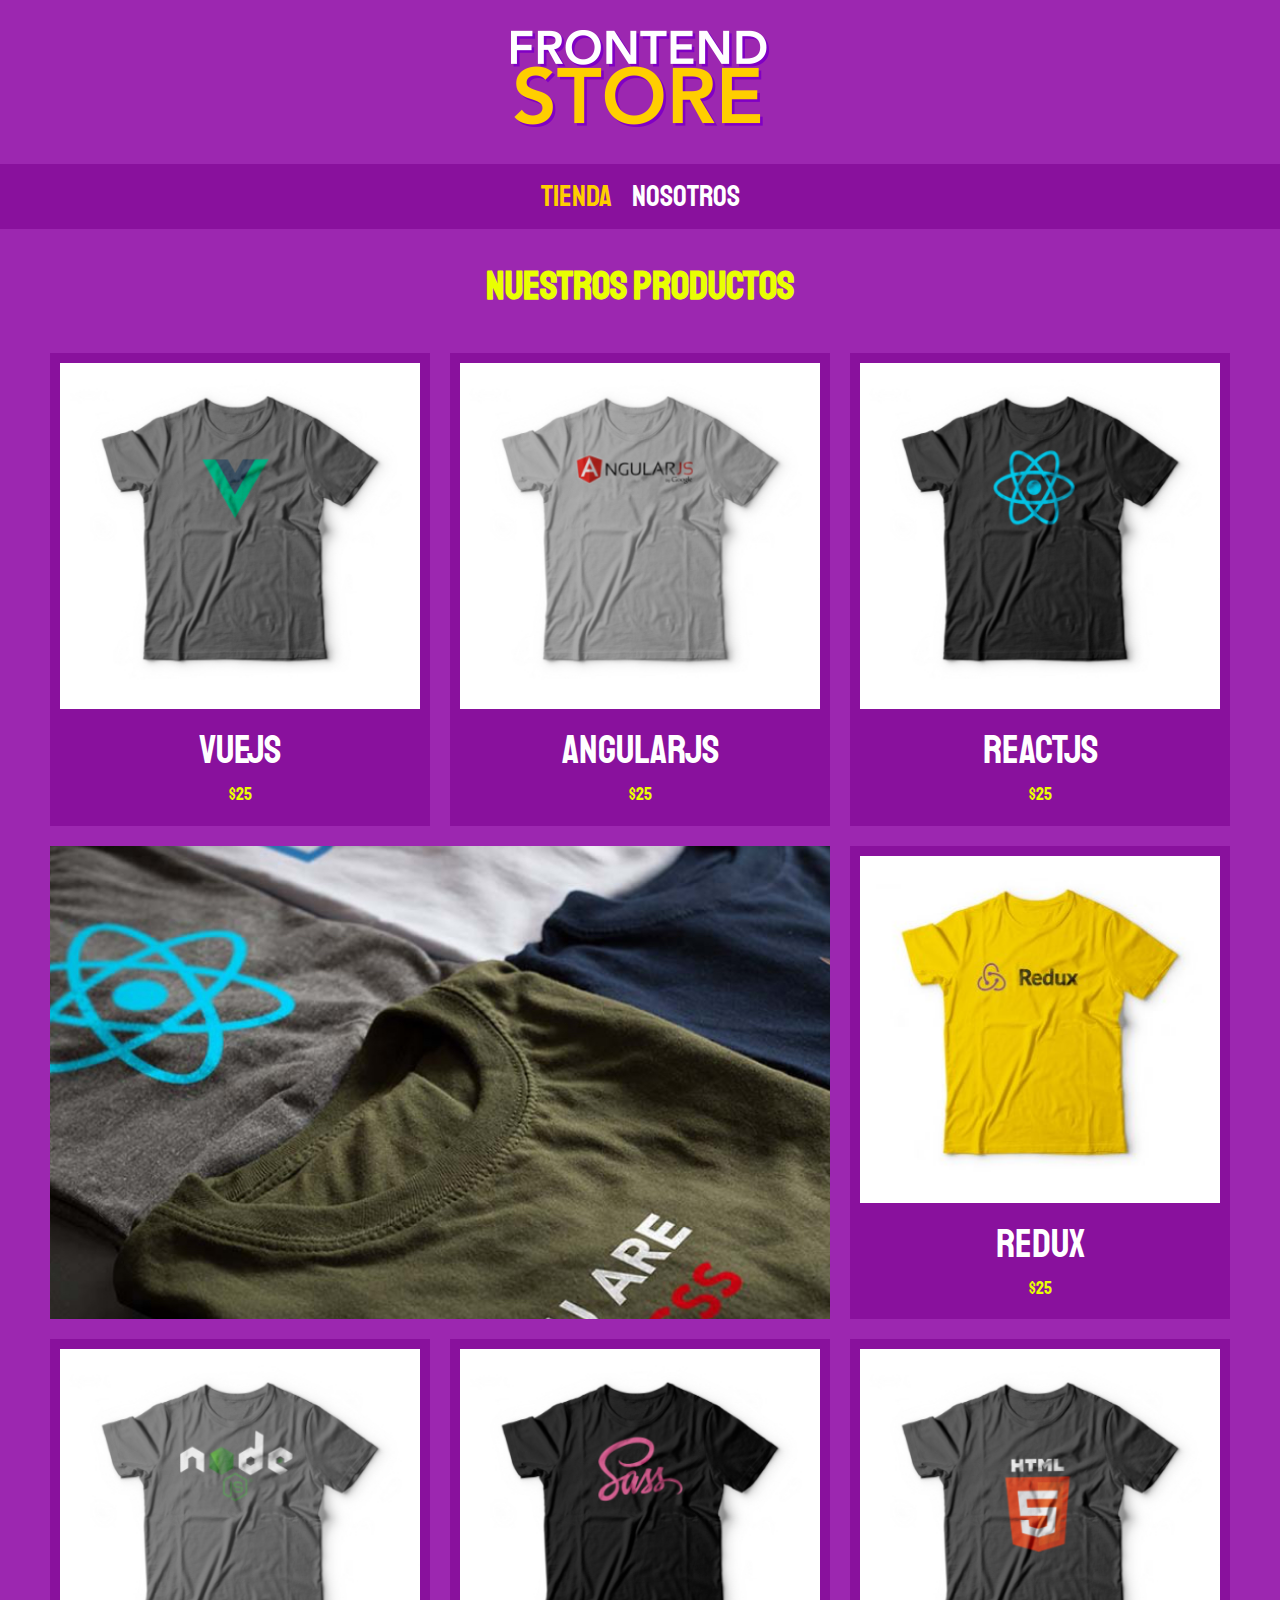
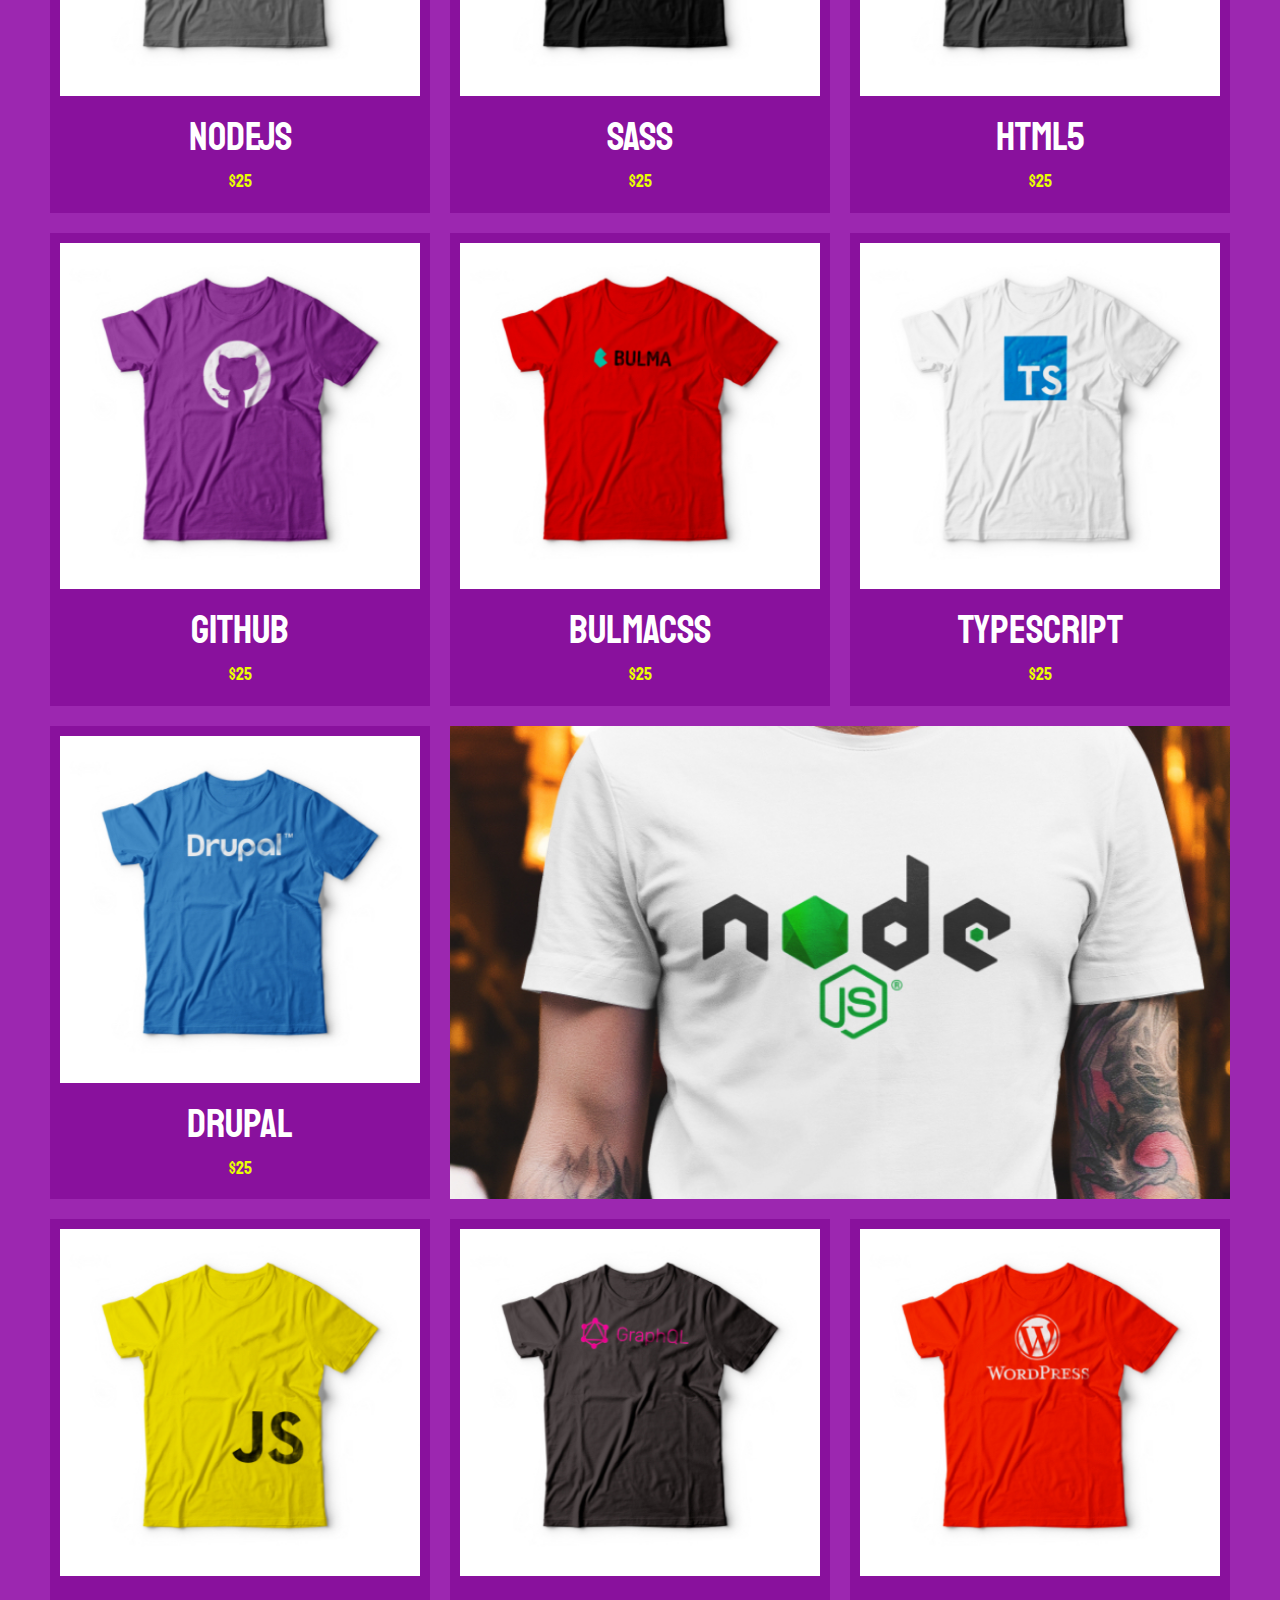
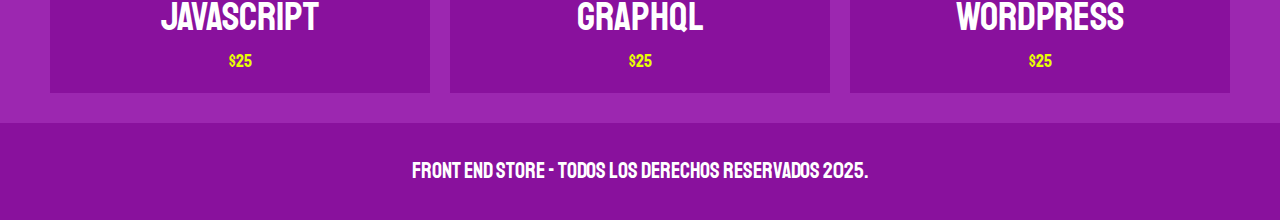
<file: index.html>
<!DOCTYPE html>
<html lang="es">
<head>
    <meta charset="UTF-8">
    <meta name="viewport" content="width=device-width, initial-scale=1.0">
    <link rel="stylesheet" href="css/normalize.css">
    <link rel="stylesheet" href="css/style.css">
    <link rel="preconnect" href="https://fonts.googleapis.com">
    <link rel="preconnect" href="https://fonts.gstatic.com" crossorigin>
    <link href="https://fonts.googleapis.com/css2?family=Staatliches&display=swap" rel="stylesheet">
    <title>FrontEnd Store</title>
</head>
<body>
    <header class="header">
        <a href="index.html">
            <img class="header__logo" src="img/logo.png" alt="logotipo">
        </a>
    </header>
    <nav class="navegacion">
        <a class="navegacion__enlace navegacion__enlace--activo" href="index.html">Tienda</a>
        <a class="navegacion__enlace" href="nosotros.html">Nosotros</a>
    </nav>
    <main class="contenedor">
        <h1>Nuestros productos</h1>
        <div class="grid">
            <div class="producto">
                <a href="producto.html">
                    <img class="producto__imagen" src="img/1.jpg" alt="imagen camisa">
                    <div class="producto__informacion">
                        <p class="producto__nombre">VueJs</p>
                        <p class="producto__precio">$25</p>
                    </div>
                </a>
            </div><!--.producto-->
            <div class="producto">
                <a href="producto.html">
                    <img class="producto__imagen" src="img/2.jpg" alt="imagen camisa">
                    <div class="producto__informacion">
                        <p class="producto__nombre">AngularJs</p>
                        <p class="producto__precio">$25</p>
                    </div>
                </a>
            </div><!--.producto-->
            <div class="producto">
                <a href="producto.html">
                    <img class="producto__imagen" src="img/3.jpg" alt="imagen camisa">
                    <div class="producto__informacion">
                        <p class="producto__nombre">ReactJs</p>
                        <p class="producto__precio">$25</p>
                    </div>
                </a>
            </div><!--.producto-->
            <div class="producto">
                <a href="producto.html">
                    <img class="producto__imagen" src="img/4.jpg" alt="imagen camisa">
                    <div class="producto__informacion">
                        <p class="producto__nombre">Redux</p>
                        <p class="producto__precio">$25</p>
                    </div>
                </a>
            </div><!--.producto-->
            <div class="producto">
                <a href="producto.html">
                    <img class="producto__imagen" src="img/5.jpg" alt="imagen camisa">
                    <div class="producto__informacion">
                        <p class="producto__nombre">NodeJs</p>
                        <p class="producto__precio">$25</p>
                    </div>
                </a>
            </div><!--.producto-->
            <div class="producto">
                <a href="producto.html">
                    <img class="producto__imagen" src="img/6.jpg" alt="imagen camisa">
                    <div class="producto__informacion">
                        <p class="producto__nombre">SASS</p>
                        <p class="producto__precio">$25</p>
                    </div>
                </a>
            </div><!--.producto-->
            <div class="producto">
                <a href="producto.html">
                    <img class="producto__imagen" src="img/7.jpg" alt="imagen camisa">
                    <div class="producto__informacion">
                        <p class="producto__nombre">HTML5</p>
                        <p class="producto__precio">$25</p>
                    </div>
                </a>
            </div><!--.producto-->
            <div class="producto">
                <a href="producto.html">
                    <img class="producto__imagen" src="img/8.jpg" alt="imagen camisa">
                    <div class="producto__informacion">
                        <p class="producto__nombre">GitHub</p>
                        <p class="producto__precio">$25</p>
                    </div>
                </a>
            </div><!--.producto-->
            <div class="producto">
                <a href="producto.html">
                    <img class="producto__imagen" src="img/9.jpg" alt="imagen camisa">
                    <div class="producto__informacion">
                        <p class="producto__nombre">BulmaCSS</p>
                        <p class="producto__precio">$25</p>
                    </div>
                </a>
            </div><!--.producto-->
            <div class="producto">
                <a href="producto.html">
                    <img class="producto__imagen" src="img/10.jpg" alt="imagen camisa">
                    <div class="producto__informacion">
                        <p class="producto__nombre">TypeScript</p>
                        <p class="producto__precio">$25</p>
                    </div>
                </a>
            </div><!--.producto-->
            <div class="producto">
                <a href="producto.html">
                    <img class="producto__imagen" src="img/11.jpg" alt="imagen camisa">
                    <div class="producto__informacion">
                        <p class="producto__nombre">Drupal</p>
                        <p class="producto__precio">$25</p>
                    </div>
                </a>
            </div><!--.producto-->
            <div class="producto">
                <a href="producto.html">
                    <img class="producto__imagen" src="img/12.jpg" alt="imagen camisa">
                    <div class="producto__informacion">
                        <p class="producto__nombre">JavaScript</p>
                        <p class="producto__precio">$25</p>
                    </div>
                </a>
            </div><!--.producto-->
            <div class="producto">
                <a href="producto.html">
                    <img class="producto__imagen" src="img/13.jpg" alt="imagen camisa">
                    <div class="producto__informacion">
                        <p class="producto__nombre">GraphQL</p>
                        <p class="producto__precio">$25</p>
                    </div>
                </a>
            </div><!--.producto-->
            <div class="producto">
                <a href="producto.html">
                    <img class="producto__imagen" src="img/14.jpg" alt="imagen camisa">
                    <div class="producto__informacion">
                        <p class="producto__nombre">WordPress</p>
                        <p class="producto__precio">$25</p>
                    </div>
                </a>
            </div><!--.producto-->
            <div class="grafico grafico--camisas"></div>
            <div class="grafico grafico--node"></div>
        </div>
    </main>
    <footer class="footer">
        <p class="footer__texto">Front End Store - Todos los derechos reservados 2025.</p>
    </footer>
</body>
</html>
</file>
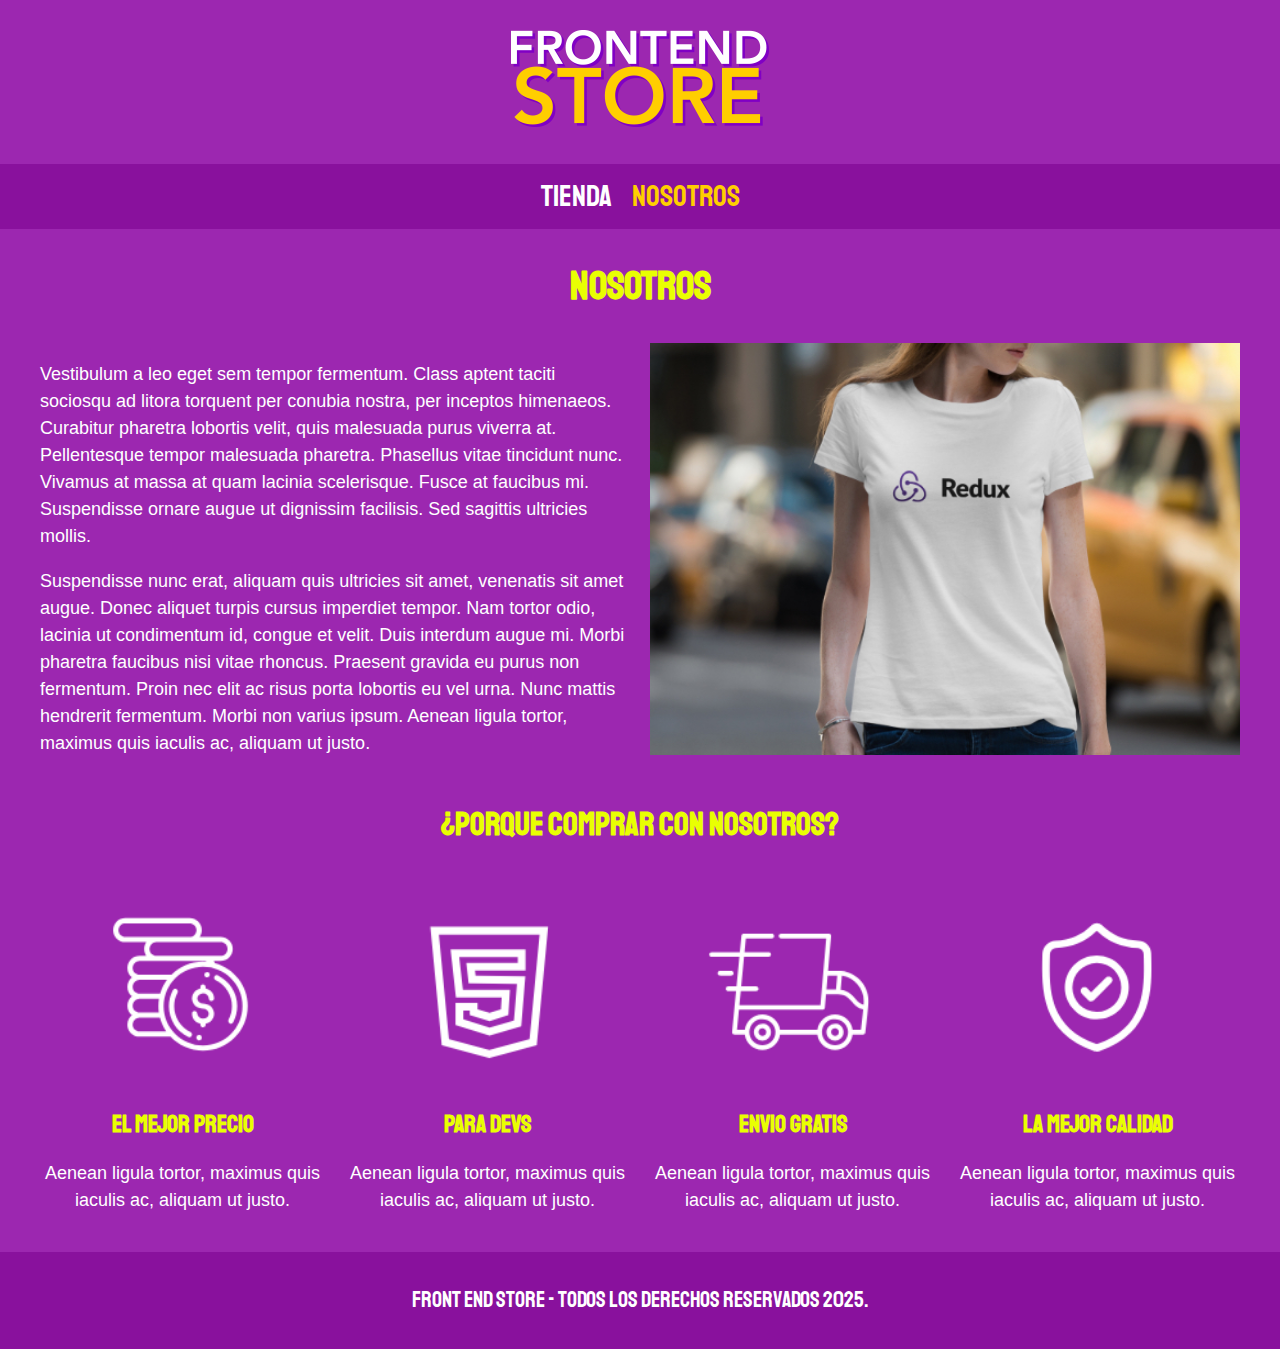
<file: nosotros.html>
<!DOCTYPE html>
<html lang="es">
<head>
    <meta charset="UTF-8">
    <meta name="viewport" content="width=device-width, initial-scale=1.0">
    <link rel="stylesheet" href="css/normalize.css">
    <link rel="stylesheet" href="css/style.css">
    <link rel="preconnect" href="https://fonts.googleapis.com">
    <link rel="preconnect" href="https://fonts.gstatic.com" crossorigin>
    <link href="https://fonts.googleapis.com/css2?family=Staatliches&display=swap" rel="stylesheet">
    <title>FrontEnd Store</title>
</head>
<body>
    <header class="header">
        <a href="index.html">
            <img class="header__logo" src="img/logo.png" alt="logotipo">
        </a>
    </header>
    <nav class="navegacion">
        <a class="navegacion__enlace " href="index.html">Tienda</a>
        <a class="navegacion__enlace navegacion__enlace--activo" href="nosotros.html">Nosotros</a>
    </nav>
    <main class="contenedor">
        <h1>Nosotros</h1>

        <div class="nosotros">
            <div class="nosotros__contenido">
                <p>
                    Vestibulum a leo eget sem tempor fermentum. 
                    Class aptent taciti sociosqu ad litora torquent per conubia nostra, 
                    per inceptos himenaeos. Curabitur pharetra lobortis velit, quis malesuada purus viverra at. 
                    Pellentesque tempor malesuada pharetra. Phasellus vitae tincidunt nunc. 
                    Vivamus at massa at quam lacinia scelerisque. Fusce at faucibus mi. 
                    Suspendisse ornare augue ut dignissim facilisis. Sed sagittis ultricies mollis. 
                    
                </p>

                <p>
                    Suspendisse nunc erat, aliquam quis ultricies sit amet, 
                    venenatis sit amet augue. Donec aliquet turpis cursus imperdiet tempor. 
                    Nam tortor odio, lacinia ut condimentum id, congue et velit. Duis interdum augue mi.
                    Morbi pharetra faucibus nisi vitae rhoncus. Praesent gravida eu purus non fermentum. 
                    Proin nec elit ac risus porta lobortis eu vel urna. Nunc mattis hendrerit fermentum. 
                    Morbi non varius ipsum. Aenean ligula tortor, maximus quis iaculis ac, aliquam ut justo.
                </p>
            </div>
            <img src="img/nosotros.jpg" alt="imagen nosotros" class="nosotros__imagen">
        </div>
    
    </main>
    <section class="contenedor comprar">
        <h2 class="comprar__titulo">¿porque comprar con nosotros?</h2>
        <div class="bloques">
            <div class="bloque">
                <img class="bloque__imagen" src="img/icono_1.png" alt="icono">
                <h3 class="bloque__titulo">El mejor precio</h3>
                <p>Aenean ligula tortor, maximus quis iaculis ac, aliquam ut justo.</p>
            </div><!--.bloque-->
            <div class="bloque">
                <img class="bloque__imagen" src="img/icono_2.png" alt="icono">
                <h3 class="bloque__titulo">para Devs</h3>
                <p>Aenean ligula tortor, maximus quis iaculis ac, aliquam ut justo.</p>
            </div><!--.bloque-->
            <div class="bloque">
                <img class="bloque__imagen" src="img/icono_3.png" alt="icono">
                <h3 class="bloque__titulo">Envio Gratis</h3>
                <p>Aenean ligula tortor, maximus quis iaculis ac, aliquam ut justo.</p>
            </div><!--.bloque-->
            <div class="bloque">
                <img class="bloque__imagen" src="img/icono_4.png" alt="icono">
                <h3 class="bloque__titulo">La mejor Calidad</h3>
                <p>Aenean ligula tortor, maximus quis iaculis ac, aliquam ut justo.</p>
            </div><!--.bloque-->
        </div><!--.bloques-->
    </section><!--.comprar-->
    <footer class="footer">
        <p class="footer__texto">Front End Store - Todos los derechos reservados 2025.</p>
    </footer>
</body>
</html>
</file>
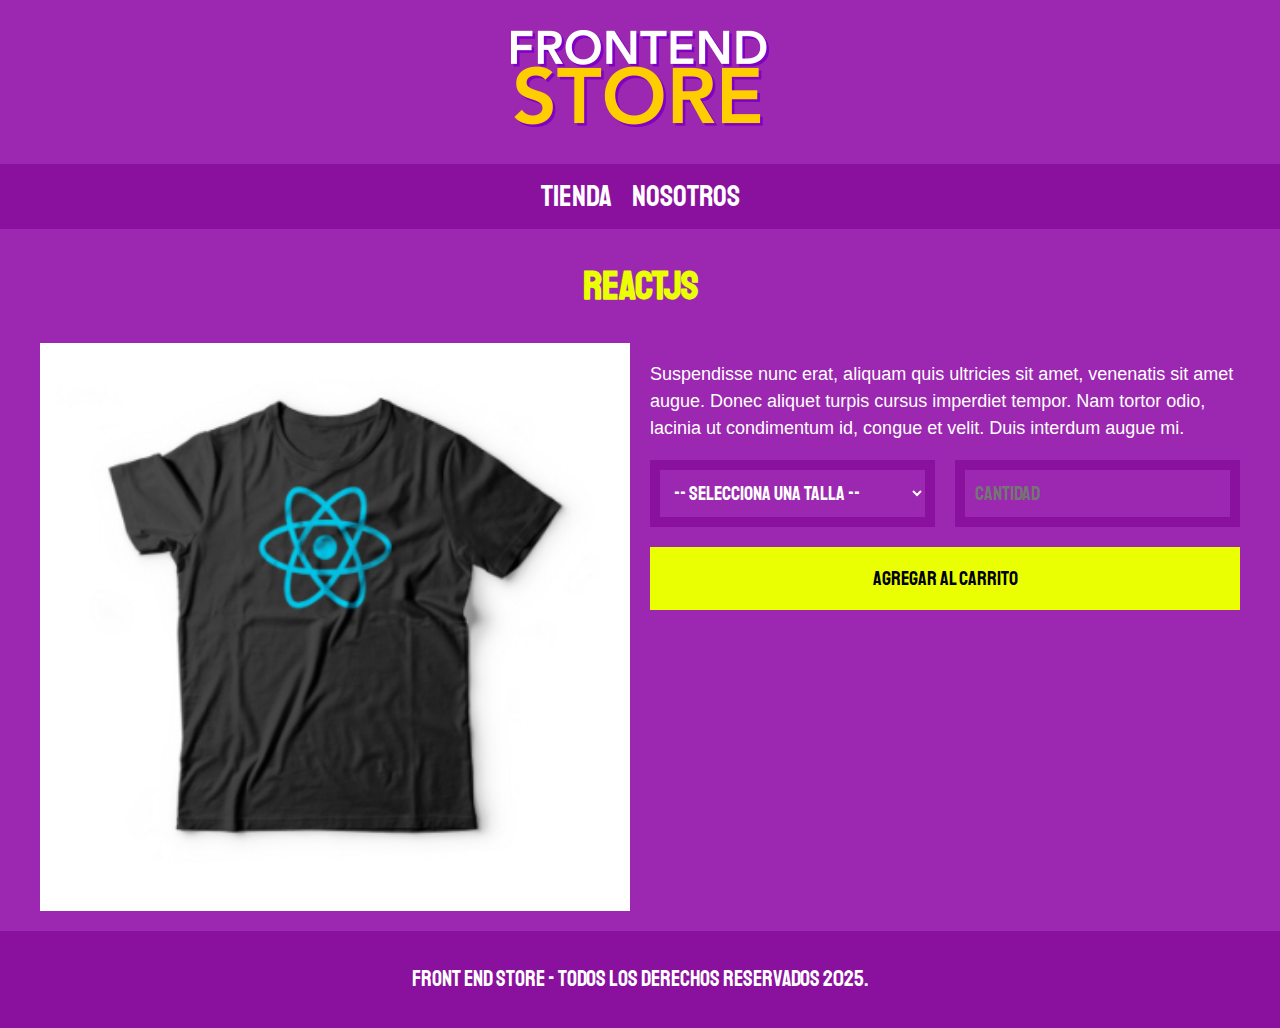
<file: producto.html>
<!DOCTYPE html>
<html lang="es">
<head>
    <meta charset="UTF-8">
    <meta name="viewport" content="width=device-width, initial-scale=1.0">
    <link rel="stylesheet" href="css/normalize.css">
    <link rel="stylesheet" href="css/style.css">
    <link rel="preconnect" href="https://fonts.googleapis.com">
    <link rel="preconnect" href="https://fonts.gstatic.com" crossorigin>
    <link href="https://fonts.googleapis.com/css2?family=Staatliches&display=swap" rel="stylesheet">
    <title>FrontEnd Store</title>
</head>
<body>
    <header class="header">
        <a href="index.html">
            <img class="header__logo" src="img/logo.png" alt="logotipo">
        </a>
    </header>
    <nav class="navegacion">
        <a class="navegacion__enlace" href="index.html">Tienda</a>
        <a class="navegacion__enlace" href="nosotros.html">Nosotros</a>
    </nav>
    <main class="contenedor">
        <h1>ReactJs</h1>
        <div class="camisa">
            <img class="camisa__imagen" src="img/3.jpg" alt="imagen camisa">
            <div class="camisa__contenido">
                <p>Suspendisse nunc erat, aliquam quis ultricies sit amet, 
                    venenatis sit amet augue. Donec aliquet turpis cursus imperdiet tempor. 
                    Nam tortor odio, lacinia ut condimentum id, congue et velit. Duis interdum augue mi.</p>
                    <form class="formulario">
                        <select class="formulario__campo">
                            <option disabled selected>-- Selecciona una Talla --</option>
                            <option>Chica</option>
                            <option>Mediana</option>
                            <option>Grande</option>
                        </select>
                        <input class="formulario__campo" type="number" placeholder="Cantidad" min="1">
                        <input class="formulario__submit" type="submit" value="Agregar al Carrito">
                    </form>
            </div>
        </div>
    </main>
    <footer class="footer">
        <p class="footer__texto">Front End Store - Todos los derechos reservados 2025.</p>
    </footer>
</body>
</html>
</file>
<file: css/style.css>
:root{
    --primario: #9c27b0;
    --primarioOscuro: #89119D;
    --secundario: rgb(233,287,2);
    --secundarioOscuro: #ffce00;
    --blanco: #ffffff;
    --negro: #000000;

    --fuentePrincipal: "Staatliches", sans-serif;
}
/**Globales**/
html{
    font-size: 62.5%;
    box-sizing: border-box;
}
*, *:before, *:after {
    box-sizing: inherit;
}
body{
    background-color: var(--primario);
    font-size: 1.6rem;
    line-height: 1.5;
}
p{
    font-size: 1.8rem;
    font-family: Arial, Helvetica, sans-serif;
    color: var(--blanco);
}
a{
    text-decoration: none;
}
img{
    width: 100%;
}
.contenedor{
    max-width: 120rem;
    margin: 0 auto;
}
h1,h2,h3{
    text-align: center;
    color: var(--secundario);
    font-family: var(--fuentePrincipal);
}
h1{
    font-size: 4rem;
}
h2{
    font-size: 3.2rem;
}
h3{
    font-size: 2.4rem;
}
/**Header**/
.header{
    display: flex;
    justify-content: center;
}
.header__logo{
    margin: 3rem 0;
}
/**footer**/
.footer{
    background-color: var(--primarioOscuro);
    padding: 1rem 0;
    margin-top: 2rem;
}
.footer__texto{
    font-family: var(--fuentePrincipal);
    text-align: center;
    font-size: 2.2rem;
}
/**navegacion**/
.navegacion{
    background-color: var(--primarioOscuro);
    padding: 1rem 0;
    display: flex;
    justify-content: center;
    gap: 2rem;
}
.navegacion__enlace{
    font-family: var(--fuentePrincipal);
    color: var(--blanco);
    font-size: 3rem;
}
.navegacion__enlace--activo,
.navegacion__enlace:hover{
    color: var(--secundarioOscuro);
}
/**Grid**/
.grid{
    display: grid;
    grid-template-columns: repeat(2, 1fr);
    gap: 2rem;
    padding: 1rem;
}
@media (min-width: 768px) {
    .grid{
        grid-template-columns: repeat(3, 1fr);
    }  
    
}
/**productos**/
.producto{
    background-color: var(--primarioOscuro);
    padding: 1rem;
}
.producto__nombre{
    font-size: 4rem;
}
.producto__precio{
    font-size: 2.8;
    color: var(--secundario);
}
.producto__nombre,
.producto__precio{
    font-family: var(--fuentePrincipal);
    margin: 1rem 0;
    text-align: center;
    line-height: 1.2;
}

/**Graficos**/
.grafico{
    min-height: 30rem;
    background-repeat: no-repeat;
    background-size: cover;
    grid-column: 1/3;
}
.grafico--camisas{
    grid-row: 2/3;
    background-image: url(../img/grafico1.jpg);
}
.grafico--node{
    grid-row: 8/9;
    background-image: url(../img/grafico2.jpg);
} 
@media (min-width: 768px) {  
    .grafico--node{
        grid-row: 5/6;
        grid-column: 2/4;
    } 
}

/**Nosotros**/
.nosotros{
    display: grid;
    grid-template-rows: repeat(2, auto);
}
@media (min-width: 768px) {  
    .nosotros{
        grid-template-columns: repeat(2, 1fr);
        column-gap: 2rem;
    }  
}
.nosotros__imagen{
    grid-row: 1/2;
}
@media (min-width: 768px) {  
    .nosotros__imagen{
        grid-column: 2/3;
    }
}
/**Bloques**/
.bloques{
    display: grid;
    grid-template-columns: repeat(2, 1fr);
    gap: 2rem;
}
@media (min-width: 768px) {  
    .bloques{
        grid-template-columns: repeat(4, 1fr);
    }
}
.bloque{
    text-align: center;
}

.bloque__titulo{
    margin: 0;
}

/**Producto**/
@media (min-width: 768px) {  
    .camisa{
        display: grid;
        grid-template-columns: repeat(2, 1fr);
        column-gap: 2rem;
    }
}

.formulario{
    display: grid;
    grid-template-columns: repeat(2, 1fr);
    gap: 2rem;
}
.formulario__campo{
    border: 1rem solid var(--primarioOscuro);
    background-color: transparent;
    color: var(--blanco);
    font-size: 2rem;
    font-family: var(--fuentePrincipal);
    padding: 1rem;
}
.formulario__submit{
    background-color: var(--secundario);
    border: none;
    font-size: 2rem;
    font-family: var(--fuentePrincipal) ;
    padding: 2rem;
    transition: background-color 0.3s ease;
    grid-column: 1/3;
}
.formulario__submit:hover{
    cursor: pointer;
    background-color: var(--secundarioOscuro);
}
</file>
